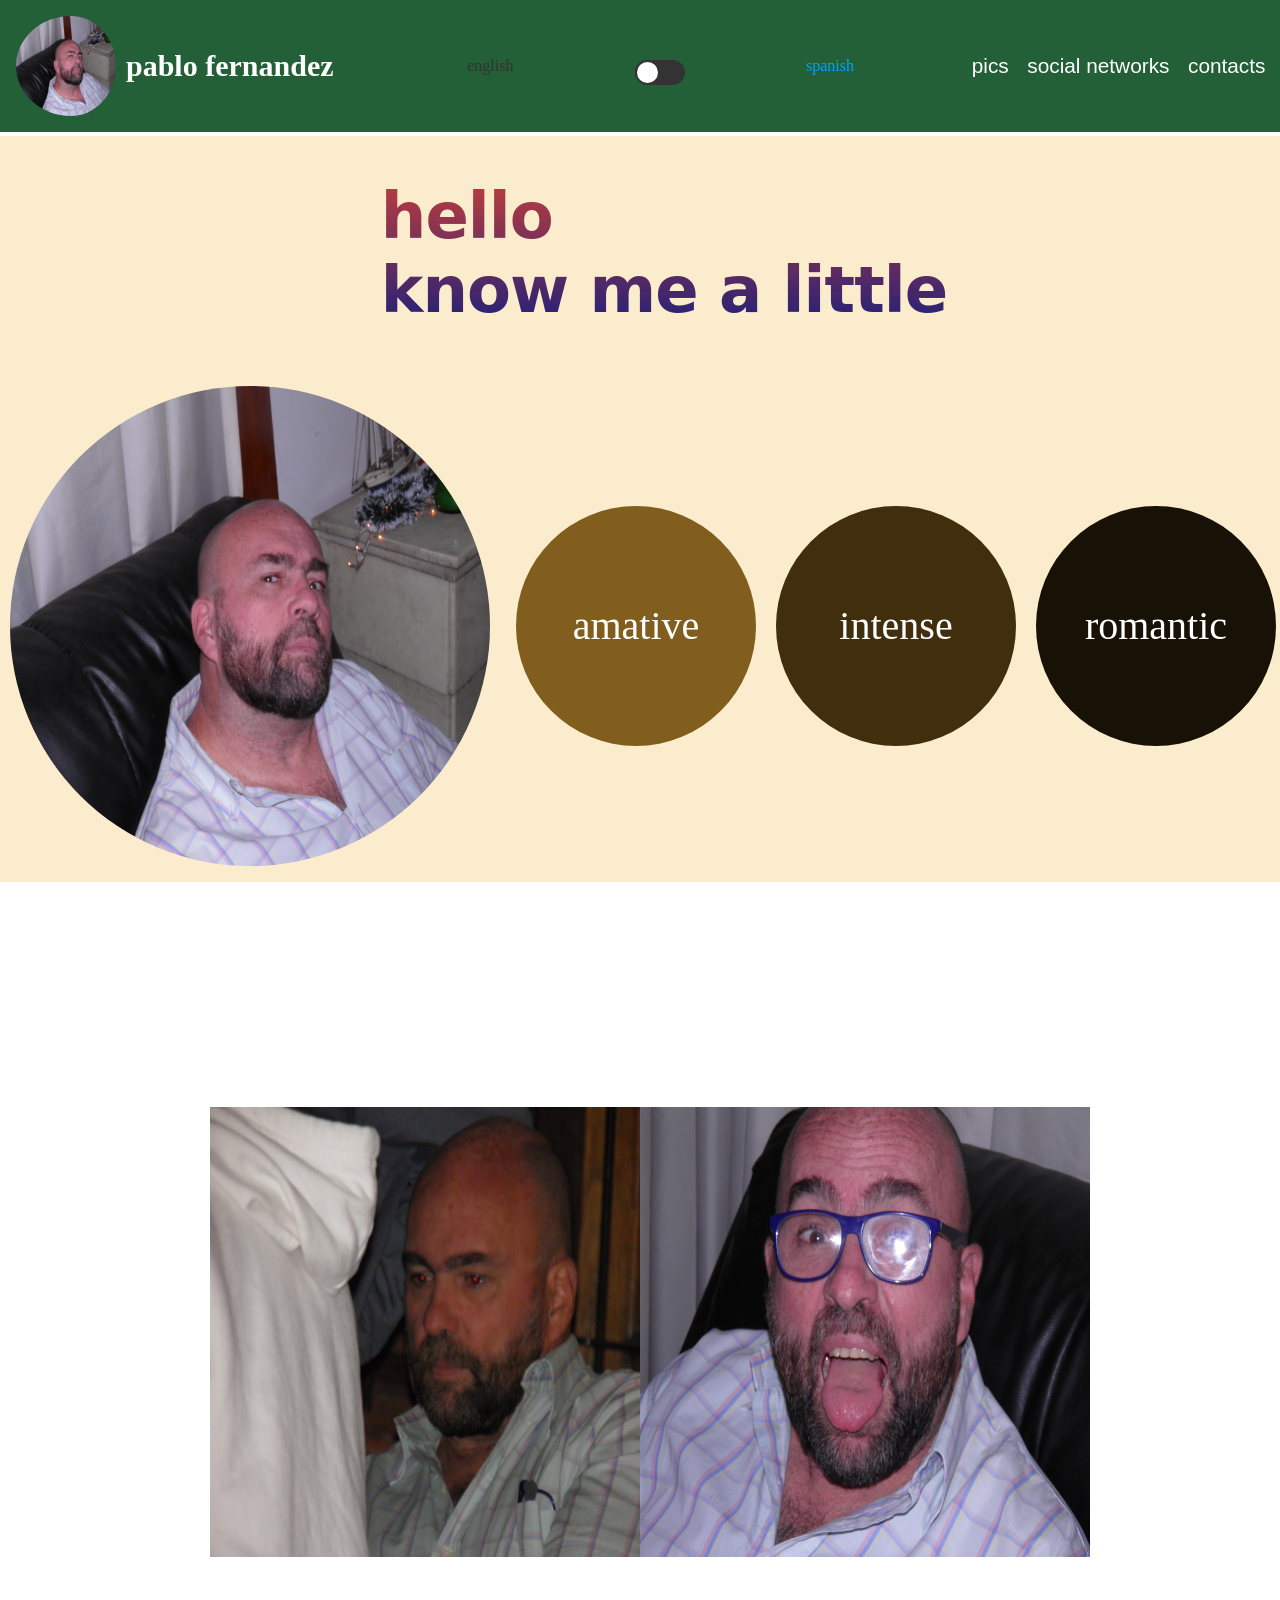
<file: index.html>
<!DOCTYPE html>
<html lang="en">

<head>
    <meta charset="UTF-8">
    <meta http-equiv="X-UA-Compatible" content="IE=edge">
    <meta name="viewport" content="width=device-width, initial-scale=1.0">
    <title>Document</title>
    <link rel="stylesheet" href="estilo.css">
</head>

<body>
    <header>
        <a href="https://drive.google.com/drive/folders/13j9lfTdfA6Af0YBlil2fnhxm-pR124eL" class="link-a-pablo">
            <img src="fotos/PC310561.JPG" alt="aa">
            <h2 class="h2">pablo fernandez</h2>
        </a>
        <span class="en">english</span>
        <input type="checkbox" class="check">
        <span class="es">spanish</span>
        <nav>
            <a href="">pics</a>
            <a href="">social networks</a>
            <a href="">contacts</a>

        </nav>
    </header>


    <div class="container-h1">
        <h1 class="tex-prin">hello <br>
            know me a little</h1>
    </div>

    <div class="container-prin">
        <img src="fotos/sexo.JPG" alt="sexo" class="pablo">

        <div class="container-circulos">
            <div class="circulos" id="cir1">
                <p class="text-cir">amative</p>
            </div>

            <div class="circulos" id="cir2">
                <p class="text-cir">intense</p>
            </div>

            <div class="circulos" id="cir3">
                <p class="text-cir">romantic</p>
            </div>
        </div>
    </div>
    <div class="imagenes-container">
        <div class="imagen">
            <img src="fotos/duro.JPG" alt="blastoise" />
            <span class="nombre">
                <span class="text">The most difficult thing is to know ourselves; the easiest is to speak ill of
                    others</span>
            </span>
        </div>
        <div class="imagen">
            <img src="fotos/lengua.JPG" alt="lengua" />
            <span class="nombre">
                <span class="text">knowledge is power</span>
            </span>
        </div>
    </div>
    <script src="/js/js.js"></script>
</body>

</html>
</file>
<file: estilo.css>
body {
    margin: 0px;

}

/* header*/
a {
    text-decoration: none;
    color: white;
}

header {
    display: flex;
    justify-content: space-between;
    align-items: center;
    border-bottom: 4px solid rgb(255, 255, 255);
    background-color: rgb(35, 95, 55);
   
}
.en{
    color: #333;
}
.es{
    color:#00a1ff;
}
.check{
    position: relative;
    width: 50px;
}
.check::before{
    content: '';
    position: absolute;
    width: 50px;
    height: 25px;
    background: #333;
    border-radius: 25px;

}
.check::after{
    content: '';
    position: absolute;
    width: 25px;
    height:25px;
    background: #fff;
    border-radius: 25px;
    transition: 0.25s;
    border:  2px solid #333;
    box-sizing: border-box;
}
.check:checked::after{
    left: 25px;
    border: 2px solid #00a1ff;
}
.check:checked::before{
    background-color: #00a1ff;
}
header nav a {
    text-decoration: none;
    font-size: 1.3em;
    font-family: sans-serif;
    padding-right: .7em;
    color: white;
}

.link-a-pablo {
    display: flex;
    justify-content: center;
    align-items: center;
    flex-direction: row;
    padding: 1em;

}

.link-a-pablo img {
    height: 100px;
    width: 100px;
    border-radius: 50%;
    padding-right: 10px;
}

.link-a-pablo .h2 {
    color: white;
    font-size: 30px;
    text-decoration: none;
}

header a:hover {
    color: aqua;
    transition: .2s;
}

.h2:hover {
    color: aqua;
    transition: .2s;
}


/* pagina*/
.container-h1 .tex-prin {
    font-size: 4em;
    font-family: system-ui, -apple-system, BlinkMacSystemFont, 'Segoe UI', Roboto, Oxygen, Ubuntu, Cantarell, 'Open Sans', 'Helvetica Neue', sans-serif;
    letter-spacing:  -0.015em;
    color:transparent;
    background-image: linear-gradient(
        180deg,
        rgb(190, 61, 61),
        rgb(32, 32, 121)
    );
    background-clip: text;
    -webkit-background-clip: text;
    


}

.container-h1 {
    display: flex;
    justify-content: center;
    align-items: center;
    padding-left: 3em;
    background-color: rgb(255, 255, 255);
}

.container-prin {
    display: flex;
    align-items: center;
    justify-content: center;
    flex-direction: row;
}

.container-prin .pablo {
    display: flex;
    height: 30em;
    width: 30em;
    border-radius: 50%;
    padding: 1em;
}

.container-prin .container-circulos .circulos {
    height: 15em;
    width: 15em;
    border-radius: 50%;
    background-color: rgb(134, 76, 0);
    margin: 10px;
    transition: transform 0.32s ease-in-out;
}

.container-prin .container-circulos {
    display: flex;
    align-items: center;
    justify-content: center;
    flex-direction: row;
    transition: .2s ease-in-out;

}

.container-prin .container-circulos .circulos {
    display: flex;
    justify-content: center;
    align-items: center;
    transition:  0.32s ease-in-out;
}

.circulos p {
    color: white;
    font-size: 2.5em;
}

.container-prin .container-circulos #cir1 {
    background-color: rgb(129, 94, 30);
}

.container-prin .container-circulos #cir2 {
    background-color: rgb(65, 46, 12);
}

.container-prin .container-circulos #cir3 {
    background-color: rgb(24, 17, 5);
}

.container-prin {
    background-color: rgb(252, 236, 206);
}

.container-h1 {
    background-color: rgb(252, 236, 206);
}
.container-circulos .circulos:hover{
    height: 20em;
    width: 20em;
    transition:  0.32s ease-in-out;
}
@media (max-width:1200px) {
    .container-prin .container-circulos {
        flex-direction: column;
    }

}

@media (max-width:650px) {
    header {
        flex-direction: column;
        justify-content: center;
        align-items: center;
    }
}
/*segunda parte de la pagina web*/
.imagenes-container{
   
    display: flex;
    justify-content: center;
    align-items: center;
    height: 100vh;
}
.imagenes-container .imagen{
    position: relative;
    margin-right: -20px;
    display: inline-flex;
    flex-direction: column;
   
}
.imagenes-container .imagen img{
    width: 50vh;
    height: 50vh;
    transition: transform 0.32s ease-in-out;
}

.imagenes-container .imagen .nombre{
    display: flex;
    justify-content: center;
    align-items: center;
    position: absolute;
    background-color: black;
    border-radius: 5px;
    color: white;
    display: none;
    min-width: 100px;
    width: 400px;
    height: 70px;
    top: -110px;
   
    padding: 10px 15px;
   
   
}
.imagenes-container .imagen .nombre .text{
    display: flex;
    justify-content: center;
    align-items: center;
    
    margin: 0 auto;
    width:  400px;
    text-align: center;
    box-sizing: border-box;
}
.imagenes-container .imagen:hover .nombre{
    display: inline-block;
    transform: translateY(-20px)
}
.imagenes-container .imagen .nombre::before {
    content: "";
    position: absolute;
    width:  1px;
    height: 1px;
    left: 40%;
    bottom: -20px;  
    border-top: 10px solid black;
    border-left: 10px solid transparent;
    border-right: 10px solid transparent;
    border-bottom: 10px solid transparent;
}
.imagenes-container .imagen:hover img{
transform: translateY(-20px);
}
@media (max-width: 680px){
    .imagenes-container{
        flex-direction: column;
        height: 180vh;
    }
}
</file>
